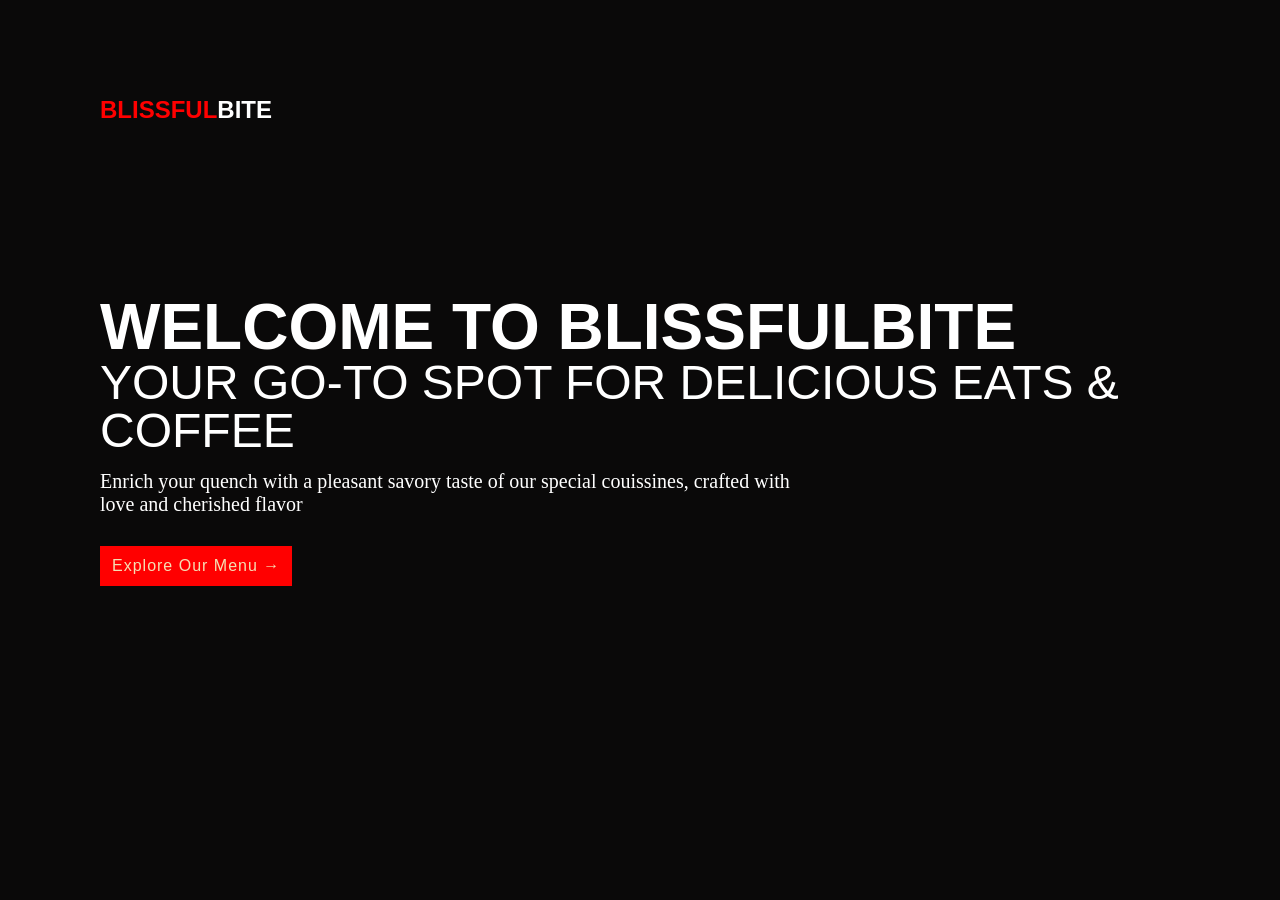
<file: index.html>
<!DOCTYPE html>
<html lang="en">
<head>
    <meta charset="UTF-8">
    <meta name="viewport" content="width=device-width, initial-scale=1.0">
    <title>Restuarant page</title>
    <link rel="stylesheet" href="style.css">
</head>
<body>
    <section class="showcase">
       <header>
        <h1 class="logo"><span>BLISSFUL</span>BITE</h1></h1> 
       </header>

        <video src="pexelvdsc.mp4" muted loop autoplay></video>
        

        <div class="overlay"></div>

        <div class="text">
            <h1>Welcome To BlissfulBite</h1>
            <h2>Your Go-to Spot For Delicious Eats & Coffee</h2>
            <p>Enrich your quench with a pleasant savory taste of our
                special couissines, crafted with love and cherished flavor
            </p>
            <a href="main.html">Explore Our Menu &#8594;</a>
        </div>
    </section>

    


</body>
</html>
</file>
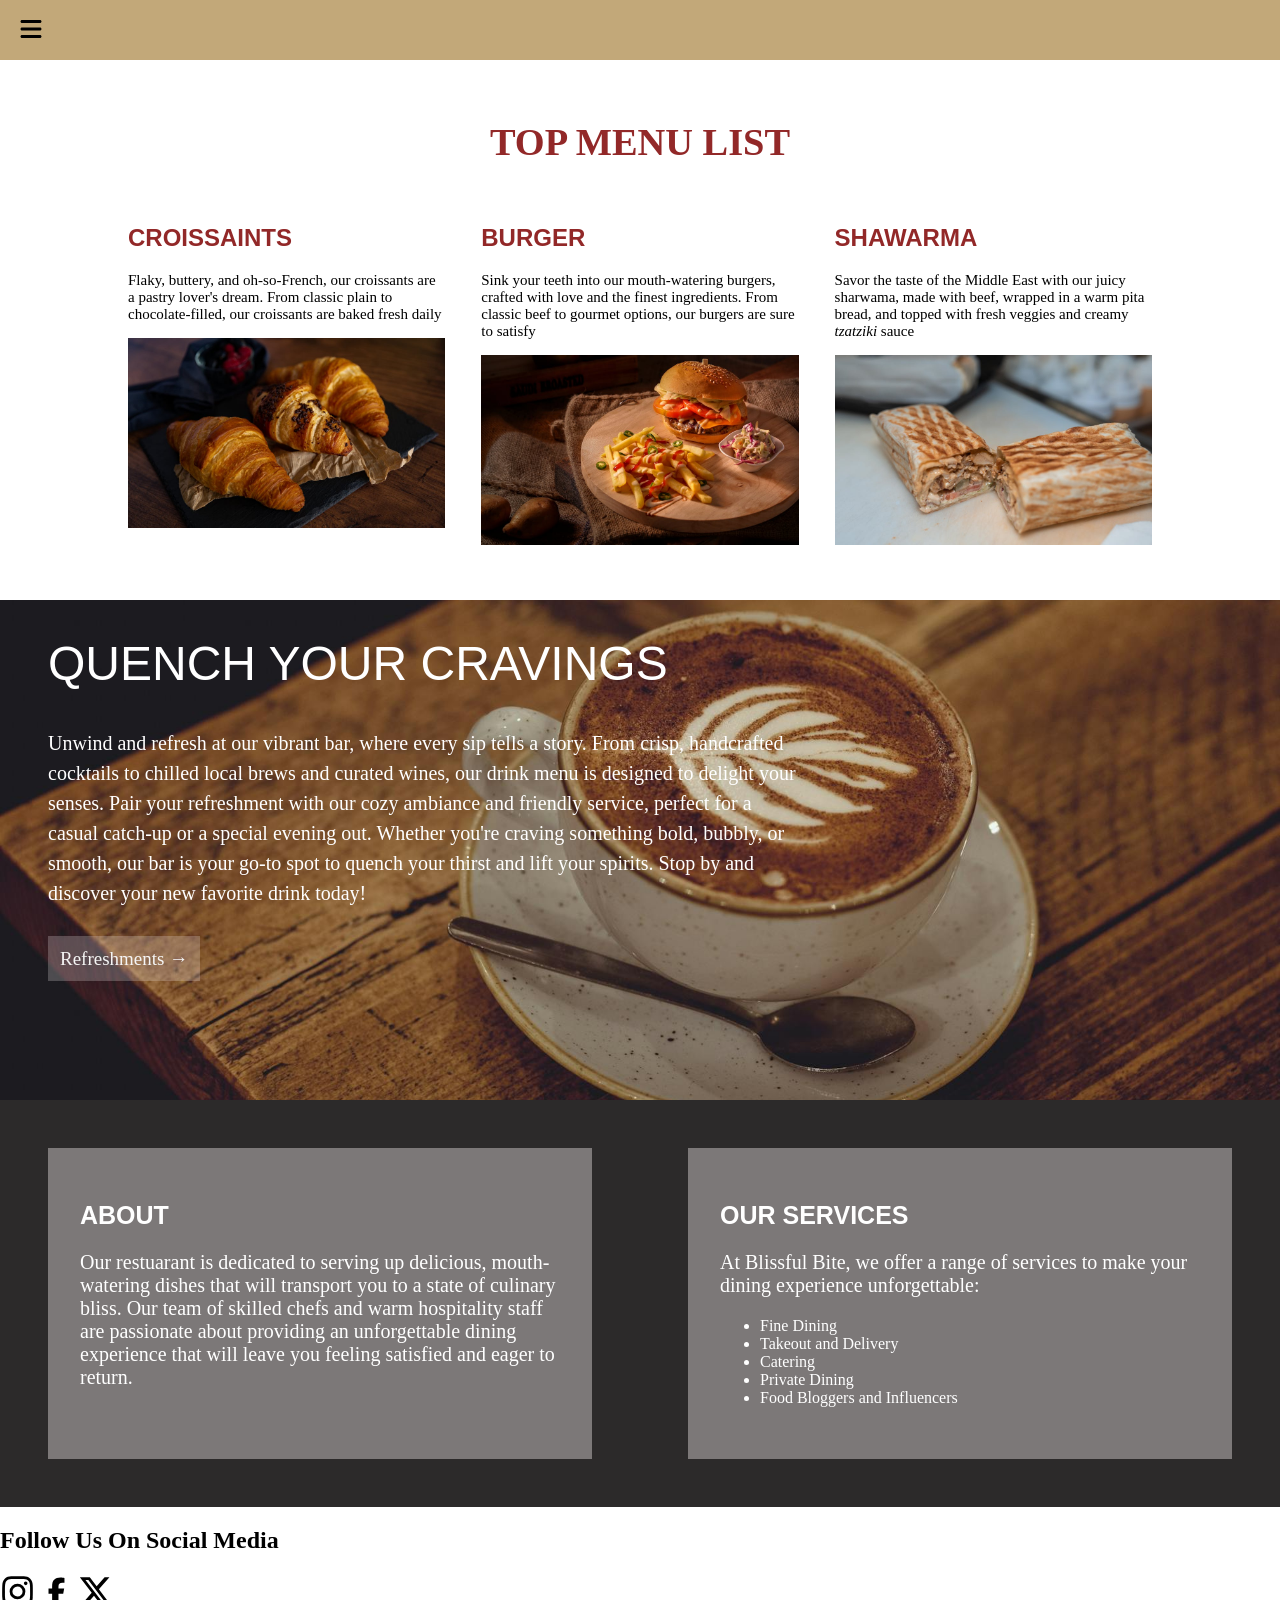
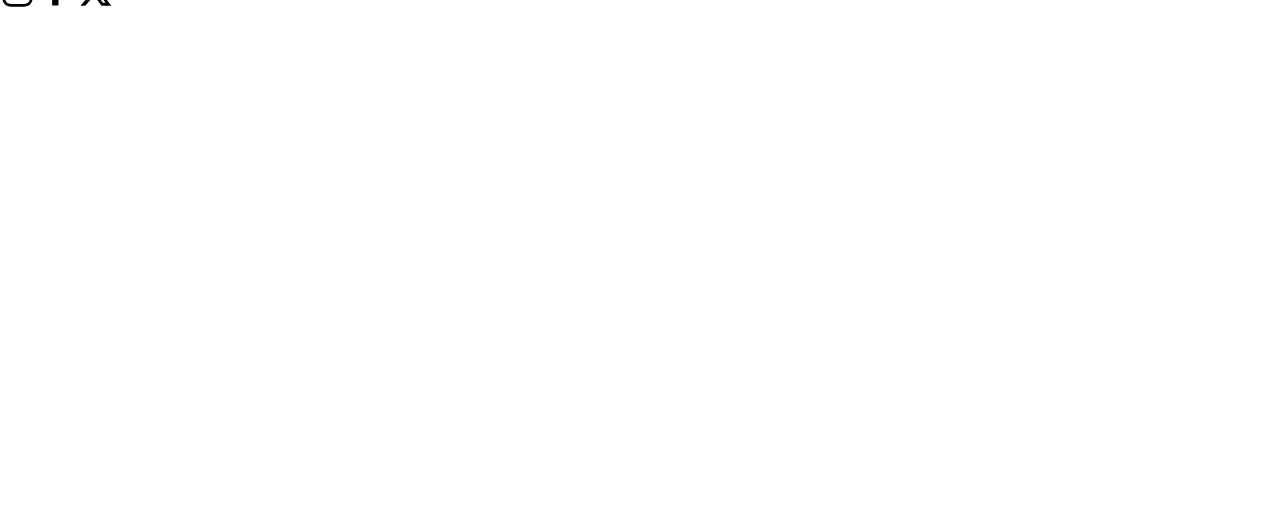
<file: main.html>
<!DOCTYPE html>
<html lang="en">
<head>
    <meta charset="UTF-8">
    <meta name="viewport" content="width=device-width, initial-scale=1.0">
    <title>Explore Menu</title>
    <link rel="stylesheet" href="main.css">
</head>

<body>
    <nav class="navbar">
        
        <span class="open-slide">
            <a href="#" onclick="openSlideMenu()">
             <svg xmlns="http://www.w3.org/2000/svg" height="30px" width="30px" viewBox="0 0 640 640">
               <path d="M96 160C96 142.3 110.3 128 128 128L512 128C529.7 128 544 142.3 544 160C544 177.7 529.7 192 512 192L128 192C110.3 192 96 177.7 
               96 160zM96 320C96 302.3 110.3 288 128 288L512 288C529.7 288 544 302.3 544 320C544 337.7 529.7 352 512 352L128 352C110.3 352 96 337.7 96 
               320zM544 480C544 497.7 529.7 512 512 512L128 512C110.3 512 96 497.7 96 480C96 462.3 110.3 448 128 448L512 448C529.7 448 544 462.3 544 480z"/>
            </svg>
            </a>
        </span>


        <ul class="navbar-links">
            <li><a href="index.html">Home</a></li>
            <li><a href="#">Services</a></li>
            <li><a href="#">About</a></li>
            <li><a href="#">Contact</a></li>
            <li><a href="#">Feedback</a></li>
            
        </ul>
    </nav>

    <div id="side-menu" class="side-nav">
        <a href="#" class="close-btn" onclick="closeSlideMenu()">&times;</a>
        <a href="index.html">Home</a>
        <a href="#">Services</a>
        <a href="#">About</a>
        <a href="#">Contact</a>
        <a href="#">Feedback</a>
    </div>
    
    <script>
        function openSlideMenu(){
            document.getElementById('side-menu').style.width
            ='250px'; 
             document.getElementById('main').style.marginLeft
            ='250px';
        }

         function closeSlideMenu(){
            document.getElementById('side-menu').style.width
            ='0'; 
             document.getElementById('main').style.marginLeft
            ='0';
        }
    </script>



    <section class="menu-content">
        <h1>Top Menu List</h1>
        <div class="row">
            <div class="col">
                <h2>Croissaints</h2>
                <p>Flaky, buttery, and oh-so-French, our croissants are a 
                    pastry lover's dream. From classic plain to chocolate-filled,
                    our croissants are baked fresh daily
                </p>
                <img src="pexels-media-crossaint.jpeg" alt="">
                

            </div>  

             <div class="col">
                <h2>Burger</h2>
                <p>Sink your teeth into our mouth-watering burgers, crafted with love and
                    the finest ingredients. From classic beef to gourmet options, our burgers are sure 
                    to satisfy
                </p>
                <img src="pexels-media-1600727-burger.jpeg" alt="">

            </div>

            <div class="col">
                <h2>Shawarma</h2>
                <p>Savor the taste of the Middle East with our juicy sharwama,
                    made with beef, wrapped in a warm pita bread, and
                    topped with fresh veggies and creamy <em>tzatziki</em> sauce
                </p>
                <img src="pexel.sharwama.jpeg" alt="">
            </div>
        </div>

    </section>

    

    
    <section class="bar">
        <div class="items">
        <h1>QUENCH YOUR CRAVINGS </h1>
        <p>Unwind and refresh at our vibrant bar, where every
            sip tells a story. From crisp, handcrafted cocktails
            to chilled local brews and curated wines, our drink menu
            is designed to delight your senses. Pair your refreshment
            with our cozy ambiance and friendly service, perfect for a 
            casual catch-up or a special evening out. Whether you're craving
            something bold, bubbly, or smooth, our bar is your go-to spot
            to quench your thirst and lift your spirits. Stop by and discover 
            your new favorite drink today!
        </p>
        <a href="#" class="itm">Refreshments &#8594</a>
        </div>
</section>

     <section class="about">
            <div class="col-2">
                <h2>About</h2>
                <p>Our restuarant is dedicated to serving up delicious, 
                    mouth-watering dishes that will transport you to a state
                    of culinary bliss. Our team of skilled chefs and warm
                    hospitality staff are passionate about providing an unforgettable
                    dining experience that will leave you feeling satisfied and eager
                    to return.
                </p>
            </div>

            <div class="col-2">
                <h2>Our Services</h2>
                <p>At Blissful Bite, we offer a range of services 
                    to make your dining experience unforgettable:
                    <ul class="about-list">
                        <li>Fine Dining</li>
                        <li>Takeout and Delivery</li>
                        <li>Catering</li>
                        <li>Private Dining</li>
                        <li>Food Bloggers and Influencers</li>
                    </ul>
                </p>
            </div>
     </section>

     <div class="footer">
        <h2>Follow Us On Social Media</h2>
        <a href="#"><svg xmlns="http://www.w3.org/2000/svg" viewBox="0 0 448 512" width="35px"
            height="35px"><!--!Font Awesome Free v7.1.0 by @fontawesome - https://fontawesome.com License - https://fontawesome.com/license/free Copyright 2025 Fonticons, Inc.--><path d="M224.3 141a115 115 0 1 0 -.6 230 115 115 0 1 0 .6-230zm-.6 40.4a74.6 74.6 0 1 1 .6 149.2 74.6 74.6 0 1 1 -.6-149.2zm93.4-45.1a26.8 26.8 0 1 1 53.6 0 26.8 26.8 0 1 1 -53.6 0zm129.7 27.2c-1.7-35.9-9.9-67.7-36.2-93.9-26.2-26.2-58-34.4-93.9-36.2-37-2.1-147.9-2.1-184.9 0-35.8 1.7-67.6 9.9-93.9 36.1s-34.4 58-36.2 93.9c-2.1 37-2.1 147.9 0 184.9 1.7 35.9 9.9 67.7 36.2 93.9s58 34.4 93.9 36.2c37 2.1 147.9 2.1 184.9 0 35.9-1.7 67.7-9.9 93.9-36.2 26.2-26.2 34.4-58 36.2-93.9 2.1-37 2.1-147.8 0-184.8zM399 388c-7.8 19.6-22.9 34.7-42.6 42.6-29.5 11.7-99.5 9-132.1 9s-102.7 2.6-132.1-9c-19.6-7.8-34.7-22.9-42.6-42.6-11.7-29.5-9-99.5-9-132.1s-2.6-102.7 9-132.1c7.8-19.6 22.9-34.7 42.6-42.6 29.5-11.7 99.5-9 132.1-9s102.7-2.6 132.1 9c19.6 7.8 34.7 22.9 42.6 42.6 11.7 29.5 9 99.5 9 132.1s2.7 102.7-9 132.1z"/></svg></a>
        <a href="#"><svg xmlns="http://www.w3.org/2000/svg" viewBox="0 0 640 640" width="35px" 
            height="35px"><!--!Font Awesome Free v7.1.0 by @fontawesome - https://fontawesome.com License - https://fontawesome.com/license/free Copyright 2025 Fonticons, Inc.--><path d="M240 363.3L240 576L356 576L356 363.3L442.5 363.3L460.5 265.5L356 265.5L356 230.9C356 179.2 376.3 159.4 428.7 159.4C445 159.4 458.1 159.8 465.7 160.6L465.7 71.9C451.4 68 416.4 64 396.2 64C289.3 64 240 114.5 240 223.4L240 265.5L174 265.5L174 363.3L240 363.3z"/></svg></a>
        <a href="#"><svg xmlns="http://www.w3.org/2000/svg" viewBox="0 0 448 512" width="35px" height="35px"><!--!Font Awesome Free v7.1.0 by @fontawesome - https://fontawesome.com License - https://fontawesome.com/license/free Copyright 2025 Fonticons, Inc.--><path d="M357.2 48L427.8 48 273.6 224.2 455 464 313 464 201.7 318.6 74.5 464 3.8 464 168.7 275.5-5.2 48 140.4 48 240.9 180.9 357.2 48zM332.4 421.8l39.1 0-252.4-333.8-42 0 255.3 333.8z"/></svg></a>
     </div>


    <div style="margin-bottom: 500px;"></div>
</body>
</html>
</file>
<file: style.css>
*{
    margin: 0;
    padding: 0;
    box-sizing: border-box;
    font-family: sans-serif;
}

.showcase{
    position: absolute;
    right: 0;
    width: 100%;
    min-height: 100vh;
    padding: 100px;
    display: flex;
    justify-content: space-between;
    align-items: center;
    background-color: #111;
    color: #fff;
    z-index: 2;
    transition: 0.1s;
}


.showcase header{
    position: absolute;
    top: 0;
    left: 0;
    width: 100%;
    padding: 6em 100px;
    z-index: 1000;
    display: flex;
    align-items: center;
    justify-content: space-between;
    font-family:'Segoe UI', Tahoma, Geneva, Verdana, sans-serif;
}

.logo{
    text-transform: uppercase;
    cursor: pointer;
}

.logo span{
    color: red;
}

.showcase video{
    position: absolute;
    top: 0;
    left: 0;
    width: 100%;
    height: 100%;
    object-fit: cover;
    opacity: 0.8;
    overflow: hidden;
    background: center;
}

.overlay{
    position: absolute;
    top: 0;
    left: 0;
    width: 100%;
    height: 100%;
    background-color:rgb(68, 64, 64);
    mix-blend-mode: overlay;

}

.text{
    position: relative;
    z-index: 10;
    margin-bottom: 20px;
}

.text h1{
    font-size: 4em;
    line-height: 1em;
    font-weight: 600;
    text-transform: uppercase;
}

.text h2{
    font-size: 3em;
    line-height: 1em;
    font-weight: 400;
    text-transform: uppercase;
}

.text p{
    font-size: 20px;
    margin: 15px 0;
    font-family: 'Times New Roman', Times, serif;
    max-width: 700px;
}

.text a{
    display: inline-block;
    font-size: 1em;
    background-color: red;
    color: wheat;
    text-decoration: none;
    padding: 11px 12px;
    margin-top: 15px;
    letter-spacing: 1px;
    transition: 0.4s;
}

.text a:hover{
    letter-spacing: 5px;
    background-color: rgba(192, 26, 26, 0.301);
    color: #fff;
}



@media(max-width:798px){
    .showcase,
     .showcase header{
        padding: 30px;
    }

    .showcase header{
        margin-top: 30px;
    }

    .text h1{
        font-size: 2.5em;
        font-weight:600;
    }

    .text h2{
        font-size:1.5em ;
        font-weight: lighter;
    
    }

    .text{
        margin-bottom: 30px;
    }

}
</file>
<file: main.css>
body{
    padding: 0;
    margin: 0;


}

.navbar{
    background-color: rgb(194, 168, 121);
    overflow: hidden;
    height: 60px;
    width: 100%;
}

.navbar a{
    float: left;
    display: block;
    color: black;
    text-align: center;
    padding: 14px 16px;
    text-decoration: none;
    font-size: 17px;
}

.navbar ul{
    list-style: none;
    margin: 16px 0 0 0 ;
}

.navbar a:hover{
    color: wheat;
}

.logo{
    color: pink;
    float: right;
    padding-right: 50px;
}

.side-nav{
    height: 100%;
    width: 0;
    position: fixed;
    z-index: 1;
    top: 0;
    left: 0;
    background-color: #111;
    opacity: 0.9;
    overflow-x: hidden;
    padding-top: 60px;
    transition: 0.9s;
}

.side-nav a{
    padding: 10px 10px 10px 30px;
    text-decoration: none;
    font-size: 20px;
    color: #ccc;
    display: block;
    transition: 0.3;
    font-family: Arial, Helvetica, sans-serif;
}

.side-nav a:hover{
    color: #fff;
}

.side-nav .close-btn{
    position: absolute;
    top: 0;
    right: 22px;
    font-size: 36px;
    margin-left: 50px;
}

@media(max-width:568px){
    .navbar-links{display:none;}
}
@media(min-width:568px){
    .open-slide{display: inline-block;}
}

.menu-content{
    margin: auto;
    width: 80%;

}

.menu-content h1{
    margin: 30px 0;
    text-transform: uppercase;
    font-size: 2.4em;
     color: rgb(146, 40, 40);
    text-align: center;
    padding-top: 30px;
    padding-bottom: 10px;
}


.row{
    display: flex;
    justify-content: space-between;
}

.row .col{
    flex-basis: 31%;
    text-align: left;
    margin-bottom: 5%;
    
}

.row .col h2{
    font-family: sans-serif;
    text-transform: uppercase;
    color: rgb(146, 40, 40);

}

.row .col p{
    font-family: 'Times New Roman', Times, serif;
    font-size:15px;
}


.col img{
    width: 100%;
}

/*image-transition*/


.bar{
    background-image: url(pexels-media-coffee.jpeg);
    width: 100%;
    height: 500px;
    background-position: center;
    background-size: cover;
    background-repeat: no-repeat;
    display: flex;

}

.bar .items{
    padding-left:3em ;
    max-width: 750px;
    color: white;
}

.items h1{
    font-family: sans-serif;
    color: white;
     font-size: 3em;
    line-height: 1em;
    font-weight: 400;
}

.items p{
    margin-bottom: 2em;
    font-size: 20px;
    line-height: 1.5em;
}

.itm{
    text-decoration: none;
    color: whitesmoke;
    background-color: rgba(255, 250, 250, 0.219);
    padding: 12px;
    font-size: 19px;
}

.itm:hover{
    background-color: red;
    color: wheat;
}


.col-2{
    background-color: #7c7878;
    padding: 2em;
    margin: 3em;
}

.col-2 h2{
    text-transform: uppercase;
    color: #fff;
    font-family:sans-serif;
    font-size: 25px;
}

.col-2 p{
    color: #fff;
    font-family: 'Times New Roman', Times, serif;
    font-size: 20px;
}

.about-list{
    color: #fff;
}


.about{
    display: grid;
    grid-template-columns: repeat(auto-fit, minmax(300px, 1fr));
    background-color: #2c2a2a;
}

@media(max-width:700px){
    .row{
        flex-direction: column;
    }

    
}


@media(max-width:798px){
    .menu-content h1{
        font-size: 2em;
    }

  
}

@media(max-width:568px){
    .bar{
        height: 700px;
    }

    
}
</file>
